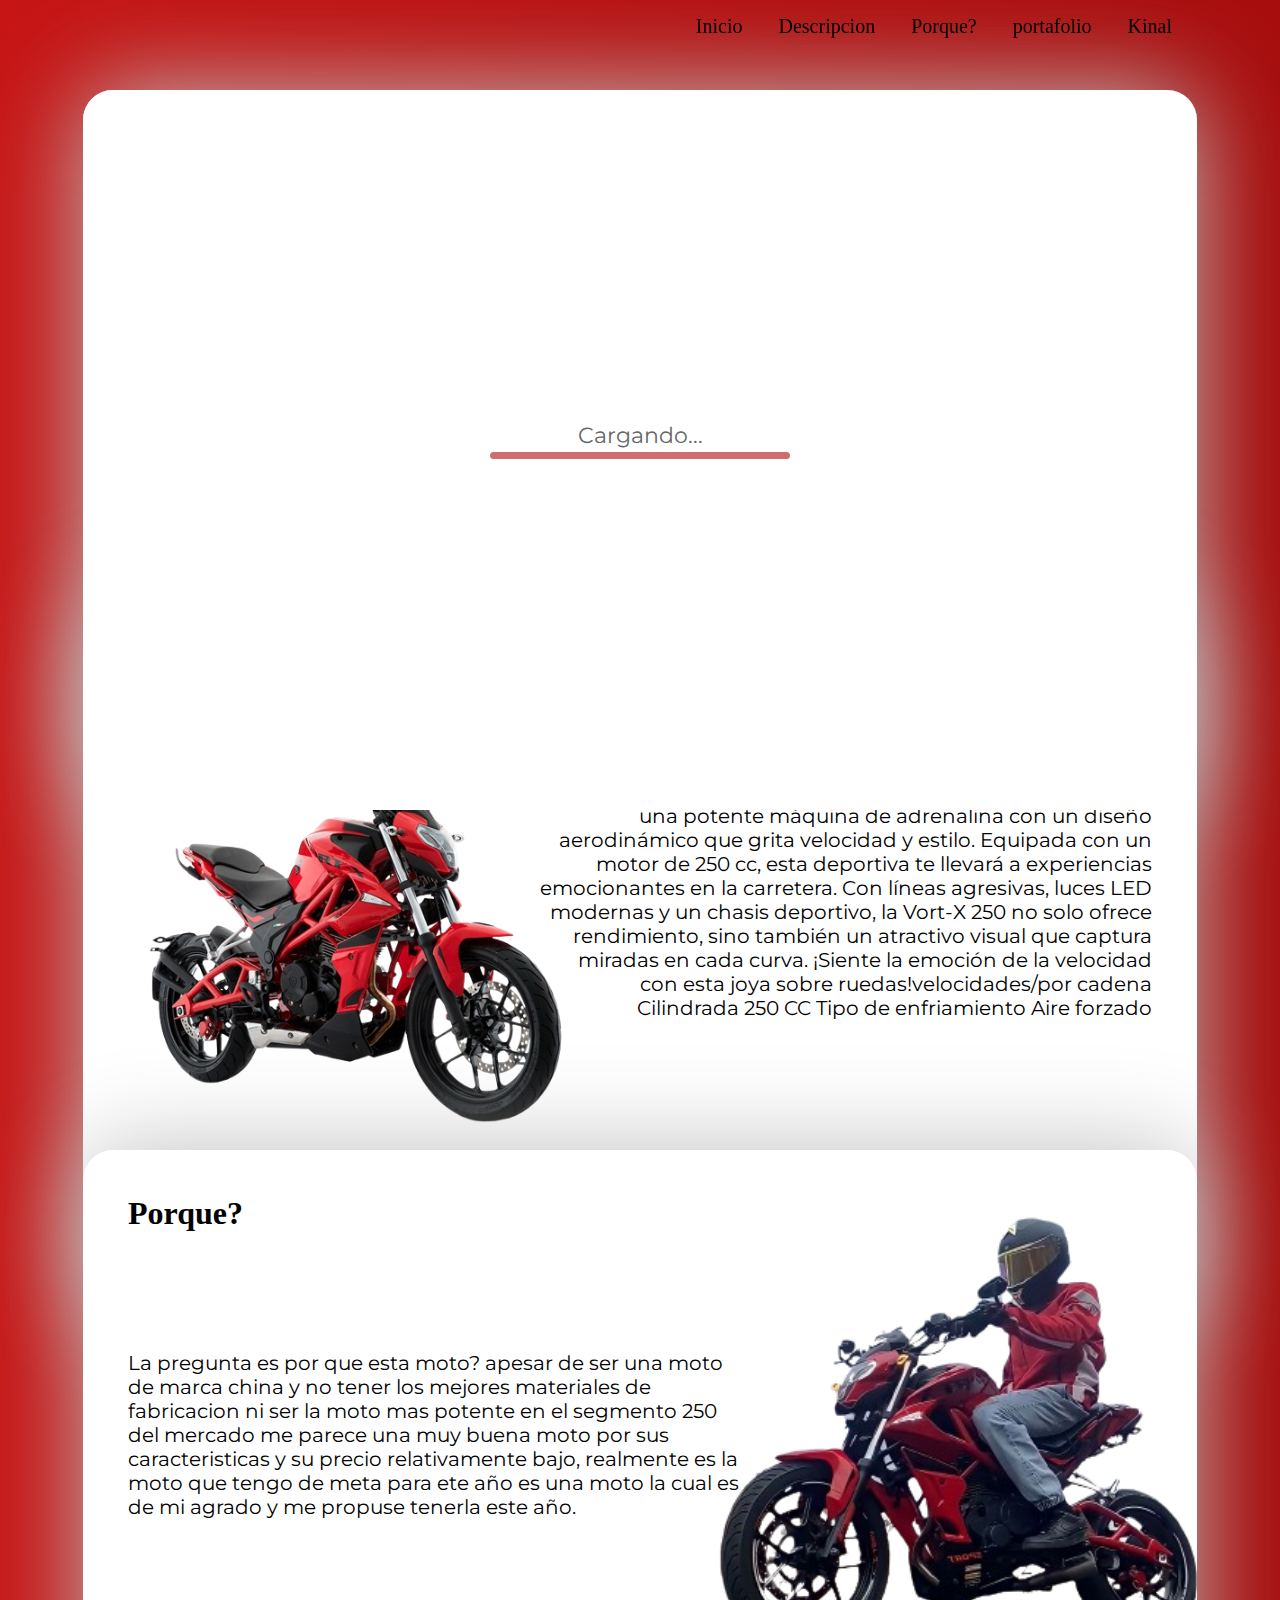
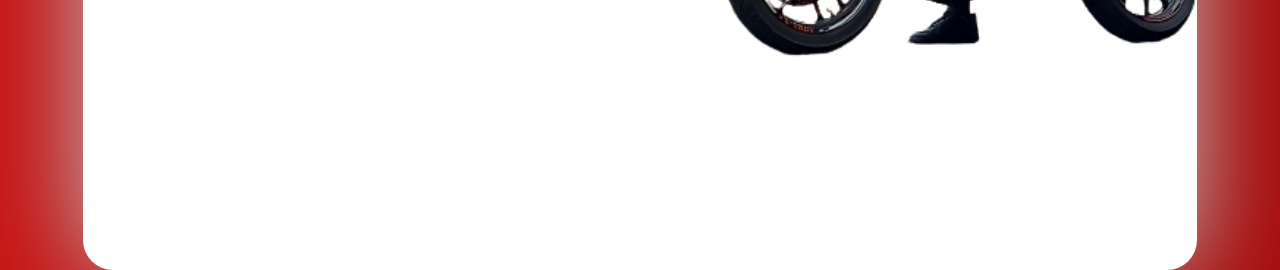
<file: index.html>
<!DOCTYPE html>
<html lang="en">

<head>
    <meta charset="UTF-8">
    <meta name="viewport" content="width=device-width, initial-scale=1.0">
    <link rel="stylesheet" href="/assets/styles/styleIntex.css">
    <script src="https://code.jquery.com/jquery-3.6.4.min.js"></script>
    <title>Lo que me gusta</title>
</head>

<body>
    <div class="contenedor-header">
        <header>
            <div class="logo">
                <a href="#"></a>
            </div>
            <nav id="nav">
                <ul>
                    <li><a href="#inicio">Inicio</a></li>
                    <li><a href="#porque">Descripcion</a></li>
                    <li><a href="#pantalla4">Porque?</a></li>
                    <li><a href="/assets/paginas/portafolio.html">portafolio</a></li>
                    <li><a href="/assets/paginas/webKinal.html">Kinal</a></li>
                </ul>
            </nav>
        </header>

    </div>
    <!-- primera pantalla -->
    <section class="intro" id="inicio">
        <div class="contenido">
            <span class="txt texto1">Cargando...</span>
            <div class="barra">
                <div class="progreso"></div>
            </div>
        </div>
    </section>

    <!--segunda pantalla-->
    <section class="info">
        <div class="texto">
            <h3>Vort-x 250</h3>
        </div>

        <div class="items">
            <div class="opcion item1">
                <img src="/assets/img/imagen1.png" alt="">
                <div class="base"></div>
            </div>
            <div class="opcion item2">
                <div class="base"></div>
                <img src="/assets/img/imagen2.png" alt="">
            </div>
            <div class="opcion item3">
                <img src="/assets/img/imagen3.png" alt="">
                <div class="base"></div>
            </div>
        </div>
        <div class="mitad-marron"></div>
        <img src="/assets/img/vortexPrincipal.png" alt="" class="foto-principal">
    </section>

    <section class="porque" id="porque">
        <div>
            <h1>Descipcion</h1>
            <div class="imagenparrafo">
                <img src="/assets/img/vortexPrincipal.png" alt="" class="foto-principal" width="450px">
            </div>
            <div class="parrafo">
                Velocidad máxima 135 km/h Rendimiento de combustible 27 Km/L transmisión final Estándar de 6 La Italika
                Vort-X 250 es una potente máquina de adrenalina con un diseño aerodinámico que grita velocidad y estilo.
                Equipada con un motor de 250 cc, esta deportiva te llevará a experiencias emocionantes en la carretera.
                Con líneas agresivas, luces LED modernas y un chasis deportivo, la Vort-X 250 no solo ofrece
                rendimiento, sino también un atractivo visual que captura miradas en cada curva. ¡Siente la emoción de
                la velocidad con esta joya sobre ruedas!velocidades/por cadena Cilindrada 250 CC Tipo de enfriamiento
                Aire forzado
            </div>
        </div>
    </section>
    <section class="pantalla4" id="pantalla4">
        <div>
            <h1>Porque?</h1>
            <div class="imagenparrafo1">
                <img src="/assets/img/vortex.png" alt="" class="foto-principal" width="550px">
            </div>
            <div class="parrafo1">
                La pregunta es por que esta moto?
                apesar de ser una moto de marca china y no tener los mejores materiales de fabricacion ni ser la moto
                mas potente en el segmento 250 del mercado me parece una muy buena moto por sus caracteristicas y su
                precio relativamente bajo, realmente es la moto que tengo de meta para ete año es una moto la cual es de
                mi agrado y me propuse tenerla este año.
            </div>
        </div>
        </div>
    </section>
</body>
<script src="/assets/scripts/logicaIndex.js"></script>

</html>
</file>
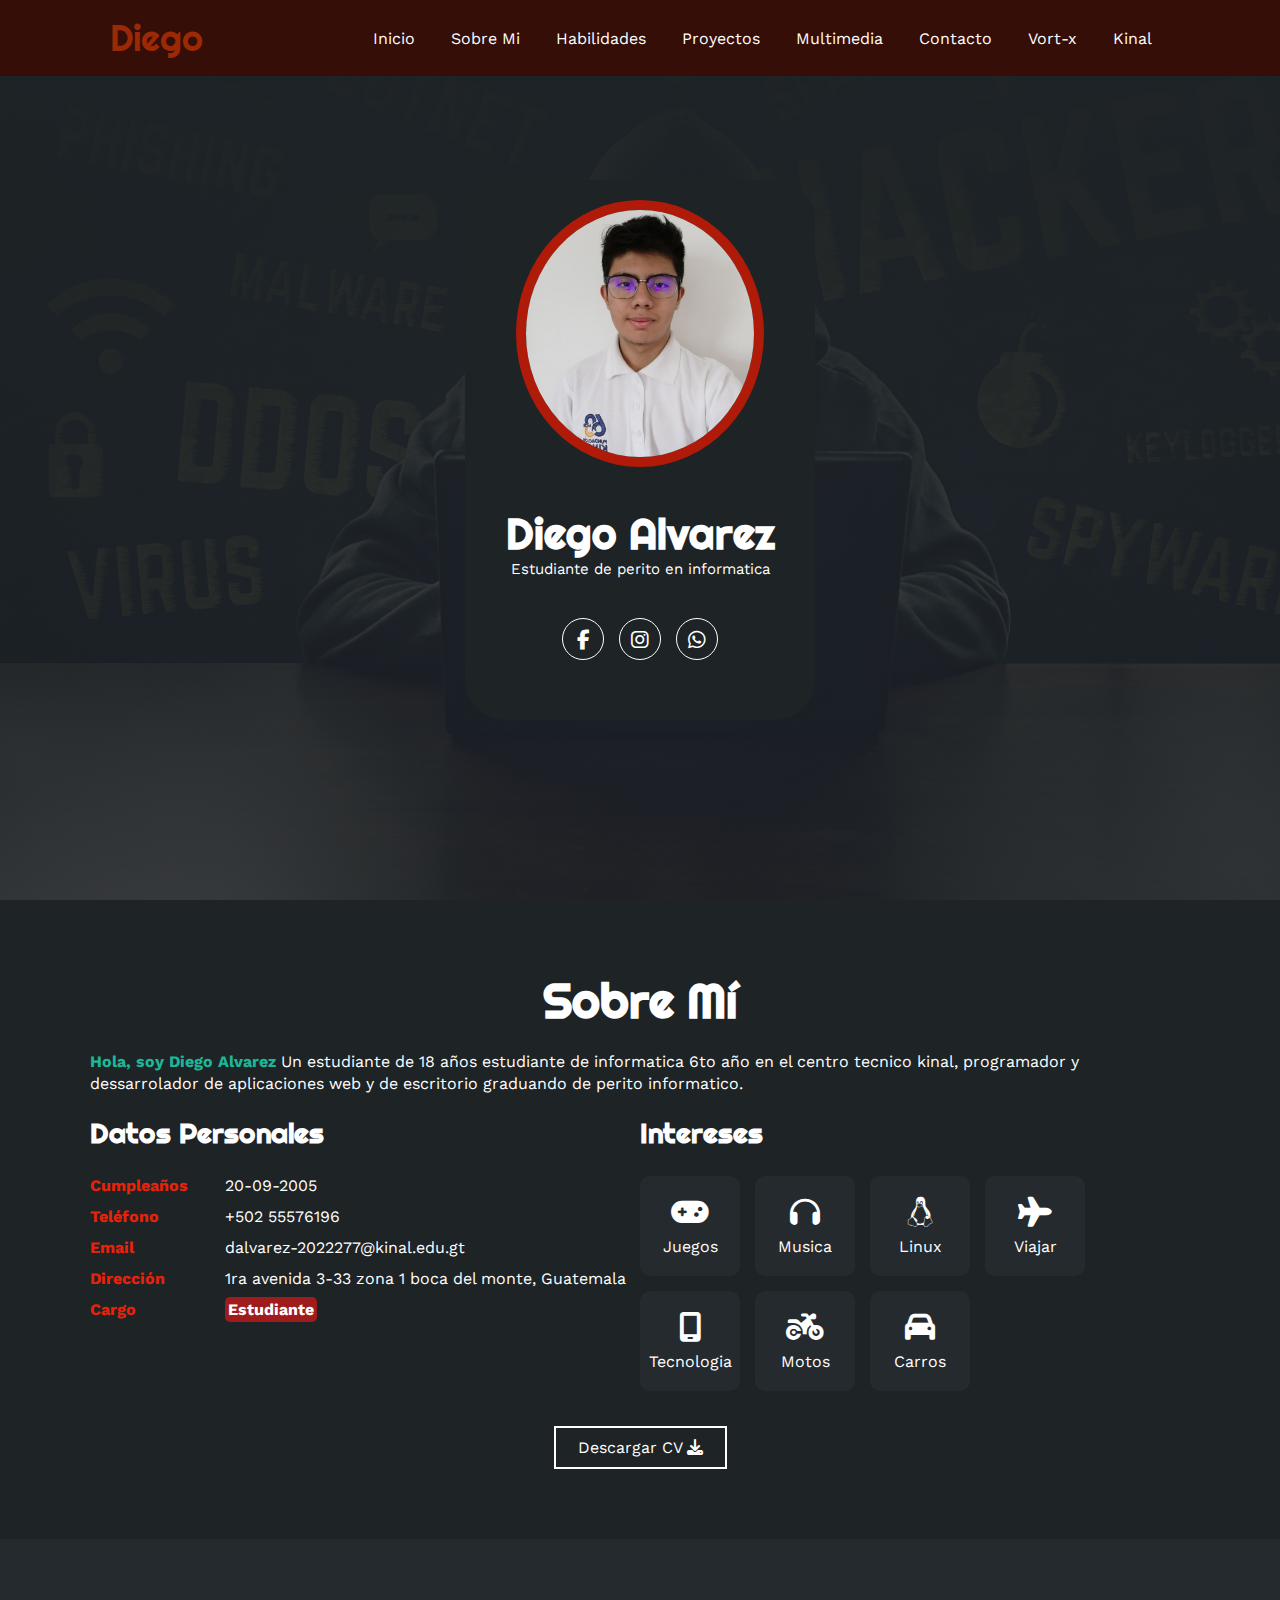
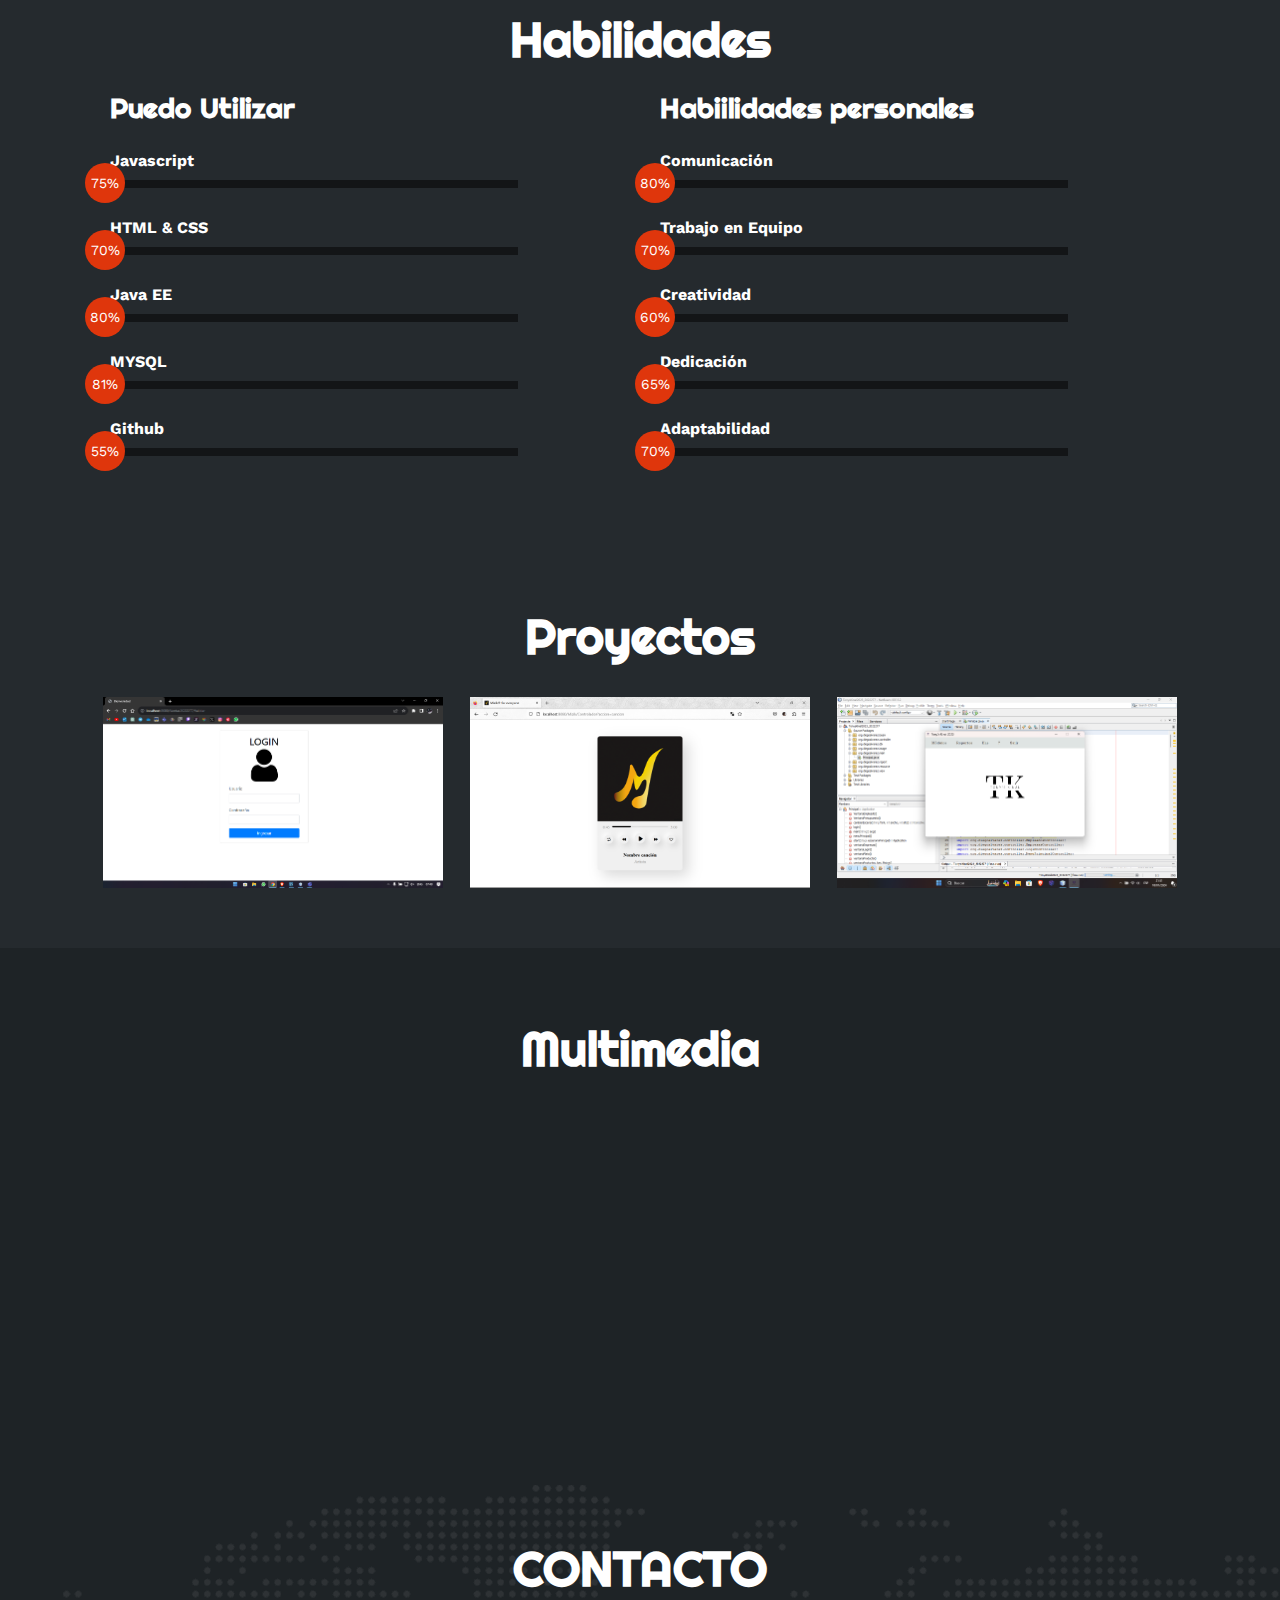
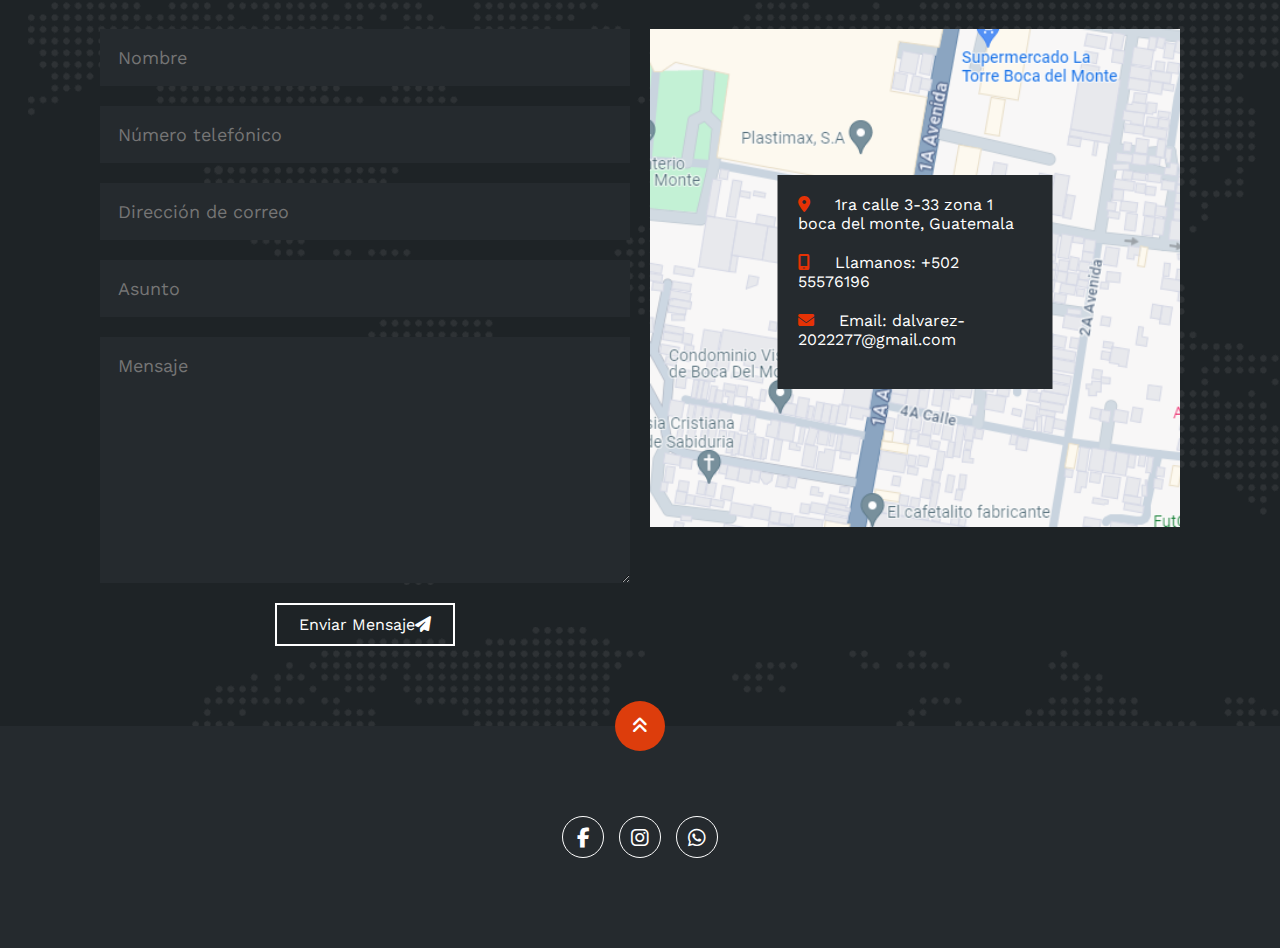
<file: assets/paginas/portafolio.html>
<!DOCTYPE html>
<html lang="en">

<head>
    <meta charset="UTF-8">
    <meta http-equiv="X-UA-Compatible" content="IE=edge">
    <meta name="viewport" content="width=device-width, initial-scale=1.0">
    <link rel="stylesheet" href="https://cdnjs.cloudflare.com/ajax/libs/font-awesome/6.1.2/css/all.min.css" />
    <title>Portfolio</title>
    <link rel="stylesheet" href="/assets/styles/stylePortafolio.css">
</head>

<body>
<div class="contenedor-header">
        <header>
            <div class="logo">
                <a href="#">Diego</a>
            </div>
            <nav id="nav">
                <ul>
                    <li><a href="#inicio" onclick="seleccionar()">Inicio</a></li>
                    <li><a href="#sobremi" onclick="seleccionar()">Sobre Mi</a></li>
                    <li><a href="#skills" onclick="seleccionar()">Habilidades</a></li>
                    <li><a href="#portfolio" onclick="seleccionar()">Proyectos</a></li>
                    <li><a href="#multimedia" onclick="seleccionar()">Multimedia</a></li>
                    <li><a href="#contacto" onclick="seleccionar()">Contacto</a></li>
                    <li><a href="/index.html" onclick="seleccionar()">Vort-x</a></li>
                    <li><a href="/assets/paginas/webKinal.html" onclick="seleccionar()">Kinal</a></li>
                </ul>
            </nav>
            <div class="nav-responsive" onclick="mostrarOcultarMenu()">
                <i class="fa-solid fa-bars"></i>
            </div>
        </header>
    </div>

    <section id="inicio" class="inicio">
        <div class="contenido-banner">
            <div class="contenedor-img">
                <img src="/assets/img/Diego.jpg" alt="">
            </div>
            <h1>Diego Alvarez</h1>
            <h2>Estudiante de perito en informatica</h2>
            <div class="redes">
                <a href="#"><i class="fa-brands fa-facebook-f"></i></a>
                <a href="#"><i class="fa-brands fa-instagram"></i></a>
                <a href="#"><i class="fa-brands fa-whatsapp"></i></a>
            </div>
        </div>
    </section>

    <section id="sobremi" class="sobremi">
        <div class="contenido-seccion">
            <h2>Sobre Mí</h2>
            <p><span>Hola, soy Diego Alvarez</span> Un estudiante de 18 años estudiante de informatica 6to año en el
                centro tecnico kinal, programador
                y dessarrolador de aplicaciones web y de escritorio graduando de perito informatico.</p>

            <div class="fila">
                <div class="col">
                    <h3>Datos Personales</h3>
                    <ul>
                        <li>
                            <strong>Cumpleaños</strong>
                            20-09-2005
                        </li>
                        <li>
                            <strong>Teléfono</strong>
                            +502 55576196
                        </li>
                        <li>
                            <strong>Email</strong>
                            dalvarez-2022277@kinal.edu.gt
                        </li>
                        <li>
                            <strong>Dirección</strong>
                            1ra avenida 3-33 zona 1 boca del monte, Guatemala
                        </li>
                        <li>
                            <strong>Cargo</strong>
                            <span>Estudiante</span>
                        </li>
                    </ul>
                </div>

                <div class="col">
                    <h3>Intereses</h3>
                    <div class="contenedor-intereses">
                        <div class="interes">
                            <i class="fa-solid fa-gamepad"></i>
                            <span>Juegos</span>
                        </div>
                        <div class="interes">
                            <i class="fa-solid fa-headphones"></i>
                            <span>Musica</span>
                        </div>
                        <div class="interes">
                            <i class="fa-brands fa-linux"></i>
                            <span>Linux</span>
                        </div>
                        <div class="interes">
                            <i class="fa-solid fa-plane"></i>
                            <span>Viajar</span>
                        </div>
                        <div class="interes">
                            <i class="fa-solid fa-mobile-screen"></i>
                            <span>Tecnologia</span>
                        </div>
                        <div class="interes">
                            <i class="fa-solid fa-motorcycle"></i>
                            <span>Motos</span>
                        </div>
                        <div class="interes">
                            <i class="fa-solid fa-car"></i>
                            <span>Carros</span>
                        </div>

                    </div>
                </div>
            </div>
            <button>
                Descargar CV <i class="fa-solid fa-download"></i>
                <span class="overlay"></span>
            </button>
        </div>
    </section>
    <section class="skills" id="skills">
        <div class="contenido-seccion">
            <h2>Habilidades</h2>
            <div class="fila">
                <div class="col">
                    <h3>Puedo Utilizar</h3>
                    <div class="skill">
                        <span>Javascript</span>
                        <div class="barra-skill">
                            <div class="progreso">
                                <span>75%</span>
                            </div>
                        </div>
                    </div>
                    <div class="skill">
                        <span>HTML & CSS</span>
                        <div class="barra-skill">
                            <div class="progreso">
                                <span>70%</span>
                            </div>
                        </div>
                    </div>
                    <div class="skill">
                        <span>Java EE </span>
                        <div class="barra-skill">
                            <div class="progreso">
                                <span>80%</span>
                            </div>
                        </div>
                    </div>
                    <div class="skill">
                        <span>MYSQL</span>
                        <div class="barra-skill">
                            <div class="progreso">
                                <span>81%</span>
                            </div>
                        </div>
                    </div>
                    <div class="skill">
                        <span>Github</span>
                        <div class="barra-skill">
                            <div class="progreso">
                                <span>55%</span>
                            </div>
                        </div>
                    </div>
                </div>
                <div class="col">
                    <h3>Habiilidades personales</h3>
                    <div class="skill">
                        <span>Comunicación</span>
                        <div class="barra-skill">
                            <div class="progreso">
                                <span>80%</span>
                            </div>
                        </div>
                    </div>
                    <div class="skill">
                        <span>Trabajo en Equipo</span>
                        <div class="barra-skill">
                            <div class="progreso">
                                <span>70%</span>
                            </div>
                        </div>
                    </div>
                    <div class="skill">
                        <span>Creatividad</span>
                        <div class="barra-skill">
                            <div class="progreso">
                                <span>60%</span>
                            </div>
                        </div>
                    </div>
                    <div class="skill">
                        <span>Dedicación</span>
                        <div class="barra-skill">
                            <div class="progreso">
                                <span>65%</span>
                            </div>
                        </div>
                    </div>
                    <div class="skill">
                        <span>Adaptabilidad</span>
                        <div class="barra-skill">
                            <div class="progreso">
                                <span>70%</span>
                            </div>
                        </div>
                    </div>
                </div>
            </div>
        </div>
    </section>
    <section id="portfolio" class="portfolio">
        <div class="contenido-seccion">
            <h2>Proyectos</h2>
            <div class="galeria">
                <div class="proyecto">
                    <img src="/assets/img/proyecto1.png" alt="">
                    <div class="overlay">
                        <h3>Login de proyecto de ventas</h3>
                    </div>
                </div>
                <div class="proyecto">
                    <img src="/assets/img/proyecto2.png" alt="">
                    <div class="overlay">
                        <h3>Proyecto de musica Mizik</h3>
                    </div>
                </div>
                <div class="proyecto">
                    <img src="/assets/img/proyecto3.png" alt="">
                    <div class="overlay">
                        <h3>Tonys Kinal</h3>
                    </div>
                </div>
            </div>
        </div>
    </section>
    <section id="multimedia" class="multimedia">
        <div class="contenido-seccion">
            <h2>Multimedia</h2>
            <div>
                <iframe width="560" height="315" src="https://www.youtube.com/embed/GXlckaGr0Eo?si=O5ExMi3yt3JAYbfX"
                    title="YouTube video player" frameborder="0"
                    allow="accelerometer; autoplay; clipboard-write; encrypted-media; gyroscope; picture-in-picture; web-share"
                    allowfullscreen></iframe>
            </div>
        </div>
    </section>

    <section id="contacto" class="contacto">
        <div class="contenido-seccion">
            <h2>CONTACTO</h2>
            <div class="fila">

                <div class="col">
                    <input type="text" placeholder="Nombre">
                    <input type="text" placeholder="Número telefónico">
                    <input type="text" placeholder="Dirección de correo">
                    <input type="text" placeholder="Asunto">
                    <textarea name="" id="" cols="30" rows="10" placeholder="Mensaje"></textarea>
                    <button>
                        Enviar Mensaje<i class="fa-solid fa-paper-plane"></i>
                        <span class="overlay"></span>
                    </button>
                </div>
                <div class="col">
                    <img src="/assets/img/ubicacion.png" alt="">
                    <div class="info">
                        <ul>
                            <li>
                                <i class="fa-solid fa-location-dot"></i>
                                1ra calle 3-33 zona 1 boca del monte, Guatemala
                            </li>
                            <li>
                                <i class="fa-solid fa-mobile-screen"></i>
                                Llamanos: +502 55576196
                            </li>
                            <li>
                                <i class="fa-solid fa-envelope"></i>
                                Email: dalvarez-2022277@gmail.com
                            </li>
                        </ul>
                    </div>
                </div>
            </div>
        </div>
    </section>

    <footer>
        <a href="#inicio" class="arriba">
            <i class="fa-solid fa-angles-up"></i>
        </a>
        <div class="redes">
            <a href="#"><i class="fa-brands fa-facebook-f"></i></a>
            <a href="#"><i class="fa-brands fa-instagram"></i></a>
            <a href="#"><i class="fa-brands fa-whatsapp"></i></a>
        </div>
    </footer>

    <script src="/assets/scripts/logicaPortafolio.js"></script>
</body>

</html>
</file>
<file: assets/styles/styleIntex.css>
/*Fuente*/
@import url('https://fonts.googleapis.com/css2?family=Allura&family=Montserrat:wght@200;300;400&family=Parisienne&display=swap');

* {
    margin: 0;
}

body {
    background: linear-gradient(to right, #c71515, #a70d0d);
    height: 100vh;
    display: flex;
    justify-content: center;
    align-items: center;
}

section {
    position: absolute;
    width: 80vw;
    height: 70vh;
    border-radius: 30px;
    padding: 45px;
    z-index: 5;
}

.contenedor-header {
    position: fixed;
    width: 100%;
    top: 0;
    left: 0;
    z-index: 99;
}

.contenedor-header header {
    max-width: 1100px;
    margin: auto;
    display: flex;
    justify-content: space-between;
    align-items: center;
    padding: 15px 20px;
}

.contenedor-header header .logo a {
    font-family: 'Righteous';
    font-size: 36px;
    color: #9c2905;
    text-decoration: none;
}

.contenedor-header header ul {
    display: flex;
    list-style: none;
}

.contenedor-header header nav ul li a {
    text-align: none;
    font-family: 'Righteous';
    font-size: 20px;
    color: #000000;
    margin: 0 15px;
    padding: 3px;
    transition: .5s;
    text-decoration: none;
}

.contenedor-header header nav ul li a:hover {
    color: #df190b;
}

/* primera pantalla */
.intro {
    background-color: #fff;
    display: flex;
    justify-content: center;
    align-items: center;
    text-align: center;
    animation: 2.5s animInto forwards;
}

@keyframes animInto {
    0% {
        visibility: visible;
    }

    1% {
        visibility: visible;
    }

    100% {
        visibility: hidden;
    }
}

.intro .contenido {
    position: relative;
    max-width: 300px;
    width: 100%;
    animation: .5s aparecer forwards;
}

@keyframes aparecer {
    0% {
        opacity: 0;
    }

    100% {
        opacity: 1;
    }
}

.intro .barra {
    height: 7px;
    background: #cf6e6e;
    border-radius: 4px;
    margin-top: 10px;
    overflow: hidden;
}

.intro .barra .progreso {
    height: 7px;
    width: 0%;
    background: #ff0000b7;
    animation: 1.6s avanzar forwards linear;
    animation-delay: .3s;
}

@keyframes avanzar {
    0% {
        width: 0;
    }

    40% {
        width: 50%;
    }

    60% {
        width: 50%;
    }

    100% {
        width: 100%;
    }
}

.txt {
    font-family: 'Montserrat';
    position: absolute;
    left: 0;
    width: 100%;
    top: -20px;
    font-size: 22px;
    color: #666;
}

.texto1 {
    animation: 3s animTexto forwards;
    animation-delay: .3s;
}

@keyframes animTexto {
    0% {
        opacity: 0;
    }

    1% {
        opacity: 1;
    }

    99% {
        opacity: 1;
    }

    100% {
        opacity: 0;
    }
}

/* SEGUNDA PANTALLA */
.info {
    background: white;
    z-index: 0;
    color: black;
    position: absolute;
    overflow: hidden;
    box-shadow: -0px 0px 100px rgb(191, 191, 191);
}

.info h3 {
    font-family: 'Parisienne';
    font-size: 36px;
    position: absolute;
    left: 25%;
    top: 150px;
    margin-right: 20px;
}


.info header {
    margin-bottom: 30px;
    display: flex;
    align-items: center;
    position: relative;
    animation: 1s header forwards;
    animation-delay: 2.6s;
    opacity: 0;
    z-index: 5;
}

@keyframes header {
    0% {
        opacity: 0;
        bottom: 20px;
    }

    100% {
        opacity: 1;
        bottom: 0;
    }
}

.info header a {
    text-decoration: none;
    color: #000000;
    margin-right: 30px;
    cursor: pointer;
    padding: 5px 10px;
    border-radius: 5px;
    transition: .3s;
}

.info header a:hover {
    background-color: #ff0000a2;
}

.info header a i {
    font-size: 30px;
}

.info h1 {
    font-family: 'Parisienne';
    font-size: 5rem;
}

.info p {
    max-width: 350px;
    font-size: 14px;
    line-height: 25px;
}

.info .items {
    position: absolute;
    display: flex;
    background-color: #fff;
    border-radius: 0 50px 0 0;
    max-width: 600px;
    width: 100%;
    justify-content: space-around;
    padding-top: 20px;
    left: 0;
    bottom: -50%;
    animation: .5s animItems forwards;
    animation-delay: .5s;
    /* El siguiente delaly lo agregmos al final para */
    animation-delay: 3.3s;
    opacity: 0;


}

.items .opcion {
    position: relative;
}

.items .opcion:hover img {
    scale: 1.1;
}

.items .opcion img {
    position: relative;
    height: 180px;
    z-index: 10 !important;
    padding: 0 20px;
    transition: .5s;
}

.items .opcion .base {
    position: absolute;
    background-color: #ffffff;
    border-radius: 20px 20px 0 0;
    width: 100%;
    height: 100px;
    bottom: 0;
}

.info .mitad-marron {
    position: absolute;
    background: #615e5e;
    width: 350px;
    top: 0;
    height: 100%;
    right: 0;
}

.info .foto-principal {
    position: absolute;
    top: 50%;
    transform: translateY(-50%);
    right: 180px;
    max-width: 300px;
    animation: .5s animFotoPrincipal forwards;
    /* El siguiente delaly lo agregmos al final para */
    animation-delay: 2.6s;
    opacity: 0;
    transition: .5s;
}

.info .foto-principal:hover {
    scale: 1.1;
}

.texto {
    position: relative;
    animation: .5s texto forwards linear;
    animation-delay: 2.6s;
    opacity: 0;
}

@keyframes texto {
    0% {
        opacity: 0;
        left: -50%;
    }

    100% {
        opacity: 1;
        left: 0;
    }
}

@keyframes animFotoPrincipal {
    0% {
        opacity: 0;
        right: -50%;
    }

    100% {
        opacity: 1;
        right: 180px;
    }
}

@keyframes animItems {
    0% {
        opacity: 0;
        bottom: -50%;
    }

    100% {
        opacity: 1;
        bottom: 0;
    }
}

.item1 {
    top: 180px;
    animation: .5s animItem1 forwards;
    animation-delay: 1s;
    animation-delay: 3.9s;
    opacity: 0;
}

@keyframes animItem1 {
    0% {
        opacity: 0;
        top: 185px;
    }

    100% {
        opacity: 1;
        top: 0;
    }
}

.item2 {
    top: 180px;
    animation: .5s animItem2 forwards;
    animation-delay: 1.5s;
    animation-delay: 4.5s;
    opacity: 0;
}

@keyframes animItem2 {
    0% {
        opacity: 0;
        top: 185px;
    }

    100% {
        opacity: 1;
        top: 0;
    }
}

.item3 {
    top: 185px;
    animation: .5s animItem3 forwards;
    animation-delay: 2s;
    animation-delay: 5s;
    opacity: 0;
}

@keyframes animItem3 {
    0% {
        opacity: 0;
        top: 180px;
    }

    100% {
        opacity: 1;
        top: 0;
    }
}

.porque {
    background: white;
    z-index: 0;
    color: black;
    position: absolute;
    top: 600px;
    overflow: hidden;
    box-shadow: -0px 0px 100px rgb(191, 191, 191);

}

.parrafo {
    font-family: 'Montserrat';
    font-size: 20px;
    text-align: right; /* Cambiado a alineación a la derecha */
    max-width: 60%; /* Ajusta el valor según tus necesidades */
    margin-left: auto; /* Para alinear a la derecha */
    margin-right: 0; /* Para alinear a la derecha */
    margin-top: -390px;
}

.imagenparrafo {
    text-align: left; /* Cambiado a alineación a la derecha */
    max-width: 100%; /* Ajusta el valor según tus necesidades */
    margin-left: auto; /* Para alinear a la derecha */
    margin-right: 1000; /* Para alinear a la derecha */
    margin-top: 10px;
}
.pantalla4 {
    background: white;
    z-index: 0;
    color: black;
    position: absolute;
    top: 1150px;
    overflow: hidden;
    box-shadow: -0px 0px 100px rgb(191, 191, 191);

}

.parrafo1 {
    font-family: 'Montserrat';
    font-size: 20px;
    text-align: left; /* Cambiado a alineación a la derecha */
    max-width: 60%; /* Ajusta el valor según tus necesidades */
    margin-right: auto; /* Para alinear a la derecha */
    margin-right: 0; /* Para alinear a la derecha */
    margin-top: -610px;
}

.imagenparrafo1 {
    text-align: right; /* Cambiado a alineación a la derecha */
    max-width: 46%; /* Ajusta el valor según tus necesidades */
    margin-left: auto; /* Para alinear a la derecha */
    margin-right: 1000; /* Para alinear a la derecha */
    margin-top: -252px;
}
</file>
<file: assets/styles/stylePortafolio.css>
@import url('https://fonts.googleapis.com/css2?family=Righteous&family=Work+Sans:wght@100;300;400;600;800&display=swap');
*{
    box-sizing: border-box;
    font-family: 'Work Sans';
    margin: 0;
    padding: 0;
}
html{
    scroll-behavior: smooth;
}

.contenedor-header{
    background: #350e07;
    position: fixed;
    width: 100%;
    top: 0;
    left: 0;
    z-index: 99;
}
.contenedor-header header{
    max-width: 1100px;
    margin: auto;
    display: flex;
    justify-content: space-between;
    align-items: center;
    padding: 15px 20px;
}
.contenedor-header header .logo a{
    font-family: 'Righteous';
    font-size: 36px;
    color: #9c2905;
    text-decoration: none;
}
.contenedor-header header ul{
    display: flex;
    list-style: none;
}
.contenedor-header header nav ul li a{
    text-align: none;
    color: #fff;
    margin: 0 15px;
    padding: 3px;
    transition: .5s;
    text-decoration: none;
}
.contenedor-header header nav ul li a:hover{
    color: #df190b;
}
.nav-responsive{
    background-color: #a1160c;
    color:#fff;
    padding: 5px 10px;
    border-radius: 5px;
    cursor: pointer;
    display: none;
}

.inicio{
    background: linear-gradient(to top, rgba(30,35,38,.8), rgba(30,35,38,1)),
    url(/assets/img/fondo.jpg);
    background-size: cover;
    height: 100vh;
    color: #fff;
    display: flex;
    align-items: center;
}
.inicio .contenido-banner{
    padding: 20px;
    background-color: #1e2326;
    max-width: 350px;
    margin: auto;
    text-align: center;
    border-radius: 40px;
}
.inicio .contenido-banner img{
    margin-top: 40px;
    border: 10px solid #af1b08;
    display: block;
    width: 80%;
    margin: auto;
    border-radius: 100%;
}
.inicio .contenido-banner h1{
    margin-top: 40px;
    font-size: 42px;
    font-family: 'Righteous';
}
.inicio .contenido-banner h2{
    font-size: 15px;
    font-weight: normal;
}
.inicio .contenido-banner .redes a{
    color: #fff;
    display: inline-block;
    text-decoration: none;
    border: 1px solid #fff;
    border-radius: 100%;
    width: 42px;
    height: 42px;
    line-height: 42px;
    margin: 40px 5px;
    font-size: 20px;
    transition: .3s;
}
.inicio .contenido-banner .redes a:hover{
    background-color: #ee0b0b;
}
.sobremi{
    background-color: #1e2326;
    color: #fff;
    padding: 50px 20px;
}
.sobremi .contenido-seccion{
    max-width: 1100px;
    margin: auto;
}
.sobremi h2{
    font-size: 48px;
    font-family: 'Righteous';
    text-align: center;
    padding: 20px 0;

}
.sobremi .contenido-seccion p{
    font: 18px;
    line-height: 22px;
    margin-bottom: 20px;
}
.sobremi .contenido-seccion p span{
    color: #1CB698;
    font-weight: bold;
}
.sobremi .fila{
    display: flex;
}
.sobremi .fila .col
{
    width: 50%;
}
.sobremi .fila .col h3{
    font-size: 28px;
    font-family: 'Righteous';
    margin-bottom: 25px;
}
.sobremi .fila .col ul{
    list-style: none;
}
.sobremi .fila .col ul li{
    margin: 12px 0;
}
.sobremi .fila .col ul li strong{
    display: inline-block;
    color: #e6230a;
    width: 130px;
}
.sobremi .fila .col ul li span{
    background-color: #a01c1c;
    padding: 3px;
    font-weight: bold;
    border-radius: 5px;
}
.sobremi .fila .col .contenedor-intereses{
    display: flex;
    flex-wrap: wrap;
}
.sobremi .fila .col .contenedor-intereses .interes{
    width: 100px;
    height: 100px;
    background-color: #252A2E;
    border-radius: 10px;
    margin: 0 15px 15px 0;
    display: flex;
    flex-direction: column;
    align-items: center;
    justify-content: center;
    transition: .3s;
}.sobremi .fila .col .contenedor-intereses .interes:hover{
    background-color: #b92208;
}
.sobremi .fila .col .contenedor-intereses .interes i{
    font-size: 30px;
    margin-bottom: 10px;
}
.sobremi button{
    cursor: pointer;
    background-color: transparent;
    border: 2px solid #fff;
    width: fit-content;
    display: block;
    margin: 20px auto;
    padding: 10px 22px;
    font-size: 16px;
    color: #fff;
    position: relative;
    z-index: 10;
}
.sobremi button .overlay{
    position: absolute;
    top: 0;
    left: 0;
    width: 0;
    height: 100%;
    background-color: #b6211c;
    z-index: -1;
    transition: 1s;
}
.sobremi button:hover .overlay{
    width: 100%;
}

.skills{
    background-color: #252A2E;
    color: #fff;
    padding: 50px 20px;
}
.skills .contenido-seccion{
    max-width: 1100px;
    margin: auto;
}
.skills h2{
    font-size: 48px;
    font-family: 'Righteous';
    text-align: center;
    padding: 20px 0;

}
.skills .fila{
    display: flex;
}
.skills .fila .col{
    width: 50%;
    padding: 0 20px;
}
.skills .fila .col h3{
    font-size: 28px;
    font-family: 'Righteous';
    margin-bottom: 25px;
}
.skills .skill > span{
    font-weight: bold;
    display: block;
    margin-bottom: 10px;
}
.skills .skill .barra-skill{
    height: 8px;
    width: 80%;
    background-color: #131517;
    position: relative;
    margin-bottom: 30px;
}
.skills .skill .progreso{
    background-color: #6e1a05;
    position: absolute;
    top: 0;
    left: 0;
    height: 8px;
}
.skills .skill .barra-skill span{
    position: absolute;
    height: 40px;
    width: 40px;
    background-color: #df360c;
    border-radius: 50px;
    line-height: 40px;
    text-align: center;
    top: -17px;
    right: -15px;
    font-size: 14px;
}

.skills .skill .javascript{
    width: 0%;
    animation: 2s javascript forwards;
}
@keyframes javascript {
    0%{width: 0%;}
    100%{width: 75%;}
}

.skills .skill .htmlcss{
    width: 0%;
    animation: 2s htmlcss forwards;
}
@keyframes htmlcss {
    0%{width: 0%;}
    100%{width: 70%;}
}

.skills .skill .javaee{
    width: 0%;
    animation: 2s javaee forwards;
}
@keyframes javaee {
    0%{width: 0%;}
    100%{width: 80%;}
}

.skills .skill .mysql{
    width: 0%;
    animation: 2s mysql forwards;
}
@keyframes mysql {
    0%{width: 0%;}
    100%{width: 81%;}
}

.skills .skill .github{
    width: 0%;
    animation: 2s github forwards;
}
@keyframes github {
    0%{width: 0%;}
    100%{width: 55%;}
}

.skills .skill .comunicacion{
    width: 0%;
    animation: 2s comunicacion forwards;
}
@keyframes comunicacion {
    0%{width: 0%;}
    100%{width: 80%;}
}

.skills .skill .trabajo{
    width: 0%;
    animation: 2s trabajo forwards;
}
@keyframes trabajo {
    0%{width: 0%;}
    100%{width: 70%;}
}

.skills .skill .creatividad{
    width: 0%;
    animation: 2s creatividad forwards;
}
@keyframes creatividad {
    0%{width: 0%;}
    100%{width: 60%;}
}

.skills .skill .dedicacion{
    width: 0%;
    animation: 2s dedicacion forwards;
}
@keyframes dedicacion {
    0%{width: 0%;}
    100%{width: 65%;}
}

.skills .skill .adaptable{
    width: 0%;
    animation: 2s adaptable forwards;
}
@keyframes adaptable {
    0%{width: 0%;}
    100%{width: 70%;}
}

.portfolio{
    background-color: #252A2E;
    color: #fff;
    padding: 50px 20px;
}
.portfolio .contenido-seccion{
    max-width: 1100px;
    margin: auto;
}
.portfolio h2{
    font-size: 48px;
    font-family: 'Righteous';
    text-align: center;
    padding: 20px 0;
}
.portfolio .galeria{
    display: flex;
    flex-wrap: wrap;
    justify-content: space-around;
}
.portfolio .galeria .proyecto{
    position: relative;
    max-width: 340px;
    height: fit-content;
    margin: 10px;
    cursor: pointer;
}
.portfolio .galeria .proyecto img{
    width: 100%;
    display: block;
}
.portfolio .galeria .proyecto .overlay{
    position: absolute;
    top: 0;
    width: 100%;
    height: 100%;
    text-align: center;
    background: linear-gradient(rgba(145, 10, 10, 0.8), rgba(211, 20, 20, 0.8));
    display: flex;
    flex-direction: column;
    justify-content: center;
    transition: 1s;
    font-size: 18px;
    letter-spacing: 3px;
    opacity: 0;
}
.portfolio .galeria .proyecto .overlay h3{
    margin-bottom: 20px;
    transition: 1s;
}
.portfolio .galeria .proyecto .overlay:hover{
    opacity: 1;
}
.portfolio .galeria .proyecto .overlay:hover h3{
    margin-bottom: 0px;
}
.multimedia{
    background-color: #1e2326;
    color: #fff;
    padding: 50px 20px;
}
.multimedia h2{
    font-size: 48px;
    font-family: 'Righteous';
    text-align: center;
    padding: 20px 0;
}

#multimedia .contenido-seccion div {
    text-align: center;
}

.contacto{
    background-image: url(/assets/img/contact_bg.png);
    background-color: #1e2326;
    color: #fff;
    padding: 50px 0;
}
.contacto .contenido-seccion{
    max-width: 1100px;
    margin: auto;
}
.contacto h2{
    font-size: 48px;
    font-family: 'Righteous';
    text-align: center;
    padding: 20px 0;
}
.contacto .fila{
    display: flex;
}
.contacto .col{
    width: 50%;
    padding: 10px;
    position: relative;
}
.contacto .col input, .contacto .col textarea{
    display: block;
    width: 100%;
    padding: 18px;
    border: none;
    margin-bottom: 20px;
    background-color: #252A2E;
    color: #fff;
    font-size: 18px;
}
.contacto button{
    cursor: pointer;
    background-color: transparent;
    border: 2px solid #fff;
    width: fit-content;
    display: block;
    margin: 20px auto;
    padding: 10px 22px;
    font-size: 16px;
    color: #fff;
    position: relative;
    z-index: 10;
}
.contacto button .overlay{
    position: absolute;
    top: 0;
    left: 0;
    width: 0;
    height: 100%;
    background-color: #dd4803;
    z-index: -1;
    transition: 1s;
}
.contacto button:hover .overlay{
    width: 100%;
}
.contacto .col img{
    width: 100%;
}
.contacto .col .info{
    position: absolute;
    top: 40%;
    background-color: #252A2E;
    padding: 20px;
    max-swidth: 350px;
    left: 50%;
    transform: translate(-50%, -50%);
}
.contacto .col .info ul{
    list-style: none;
}
.contacto .col .info ul li{
    margin-bottom: 20px;
}
.contacto .col .info ul li i{
    color: #e63205;
    display: inline-block;
    margin-right: 20px;
}
footer{
    background-color: #252A2E;
    color: #fff;
    padding: 50px 0 30px 0;
    text-align: center;
    position: relative;
    width: 100%;
}
footer .redes{
    margin-bottom: 20px;
}
footer .redes a{
    color: #fff;
    display: inline-block;
    text-decoration: none;
    border: 1px solid #fff;
    border-radius: 100%;
    width: 42px;
    height: 42px;
    line-height: 42px;
    margin: 40px 5px;
    font-size: 20px;
    transition: .3s;
}
footer .arriba{
    display: block;
    width: 50px;
    height: 50px;
    background-color: #dd3d0c;
    color: #fff;
    position: absolute;
    left: 50%;
    transform: translateX(-50%);
    top: -25px;
    border-radius: 50%;
    line-height: 50px;
    font-size: 18px;
}

@media screen and (max-width:980px){
    nav{
        display: none;
    }
    .nav-responsive{
        display: block;
    }
    nav.responsive{
        display: block;
        position: absolute;
        right: 0;
        top: 75px;
        background-color: #252A2E;
        width: 180px;
    }
    nav.responsive ul{
        display: block !important;
    }
    nav.responsive ul li{
        border-bottom: 1px solid #fff;
        padding: 10px 0;
    }
}
@media screen and (max-width:700px){
    .sobremi .fila{
        display: block;
    }
    .sobremi .fila .col{
        width: fit-content;
    }

    .skills .fila{
        display: block;
    }
    .skills .fila .col{
        width: 100%;
    }
    .skills .fila .col .barra-skill{
        width: 100%;
    }

    .curriculum .fila{
        display: block;
    }
    .curriculum .fila .col{
        width: 90%;
    }
    .curriculum .fila .derecha{
        margin-left: 20px;
    }

    .portfolio .galeria{
        display: block;
        width: 100%;
    }
    .portfolio .galeria .proyecto{
        max-width: 100%;
    }
    .portfolio .galeria .proyecto img{
        width: 100%;
    }
    .contacto .fila{
        display: block;
    }
    .contacto .fila .col{
        width: 100%;
    }
}
</file>
